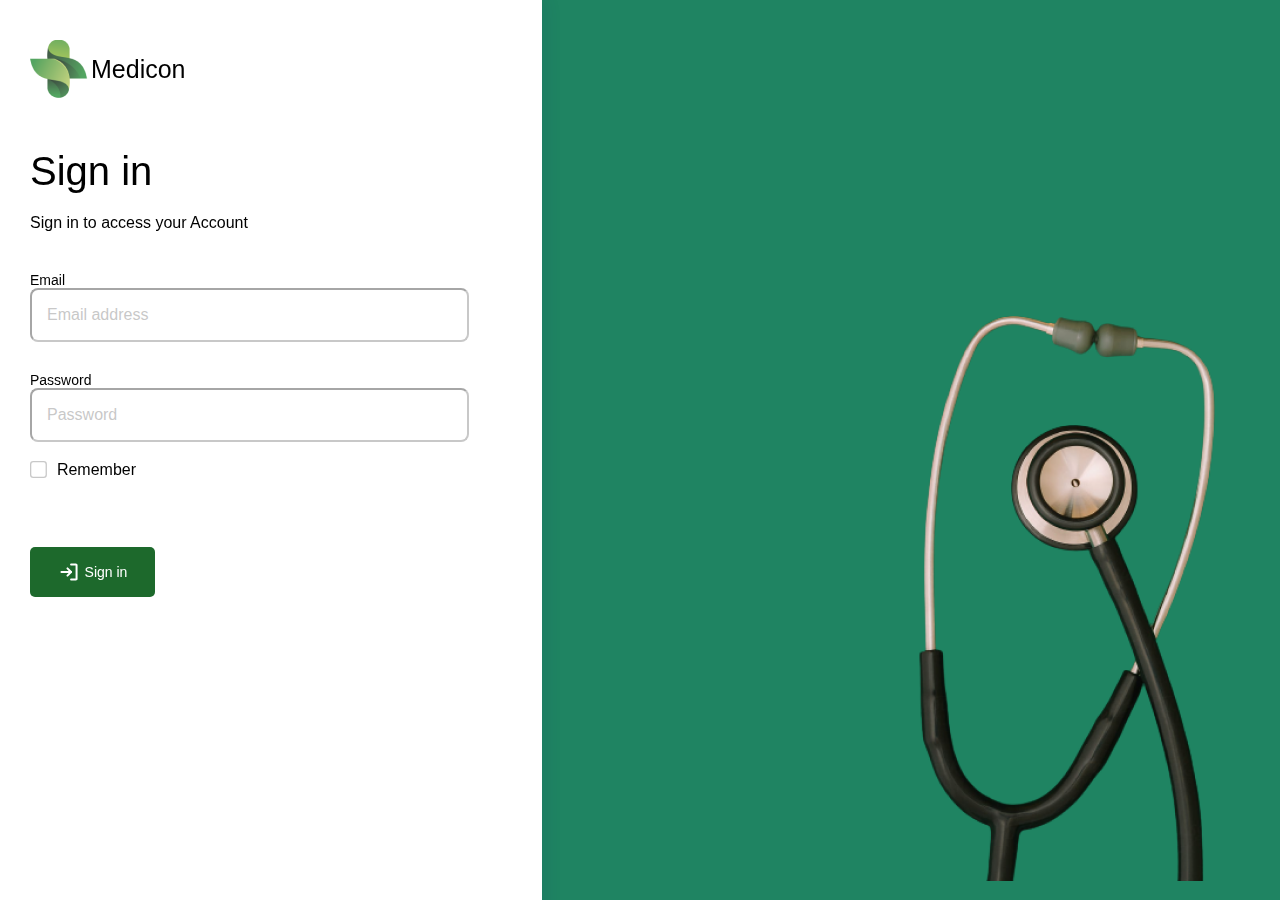
<file: index.html>
<!DOCTYPE html>
<html lang="en">
	<head>
		<meta charset="UTF-8" />
		<meta http-equiv="X-UA-Compatible" content="IE=edge" />
		<meta name="viewport" content="width=device-width, initial-scale=1.0" />
		<title>Document</title>
		<link rel="stylesheet" href="loginpage.css" />
	</head>
	<body>
		<div class="container">
			<div class="login-side">
				<div class="logo">
					<img src="images/image 8.png" />
					<p class="top-p">Medicon</p>
				</div>
				<div class="sign-in">
					<p class="big-sign">Sign in</p>
					<p class="small-sign">Sign in to access your Account</p>
				</div>
				<div class="real-log">
					<p class="email-p">Email</p>
					<input type="text" placeholder="Email address" />
				</div>
				<div class="real-log">
					<p class="email-p">Password</p>
					<input type="text" placeholder="Password" />
					<div class="remember">
						<div class="check-div">
                            <input type="checkbox">
                            <p>Remember</p>
                        </div>
                        
						
					</div>
				</div>
				<div class="sign-btn">
					<svg
						width="22"
						height="22"
						viewBox="0 0 22 22"
						fill="none"
						xmlns="http://www.w3.org/2000/svg"
					>
						<path
							d="M9.45416 14.6094L13.0626 11L9.45416 7.39062"
							stroke="white"
							stroke-width="2"
							stroke-linecap="round"
							stroke-linejoin="round"
						/>
						<path
							d="M3.4375 11H13.06"
							stroke="white"
							stroke-width="2"
							stroke-linecap="round"
							stroke-linejoin="round"
						/>
						<path
							d="M13.0625 3.4375H17.875C18.0573 3.4375 18.2322 3.50993 18.3611 3.63886C18.4901 3.76779 18.5625 3.94266 18.5625 4.125V17.875C18.5625 18.0573 18.4901 18.2322 18.3611 18.3611C18.2322 18.4901 18.0573 18.5625 17.875 18.5625H13.0625"
							stroke="white"
							stroke-width="2"
							stroke-linecap="round"
							stroke-linejoin="round"
						/>
					</svg>
					<p class="sign-p">Sign in</p>
				</div>
			</div>
			<div class="second-side">
				<div class="box">
					<img
						class="stet"
						src="images/image-removebg-preview 1.png"
					/>
				</div>
			</div>
		</div>
	</body>
</html>
</file>
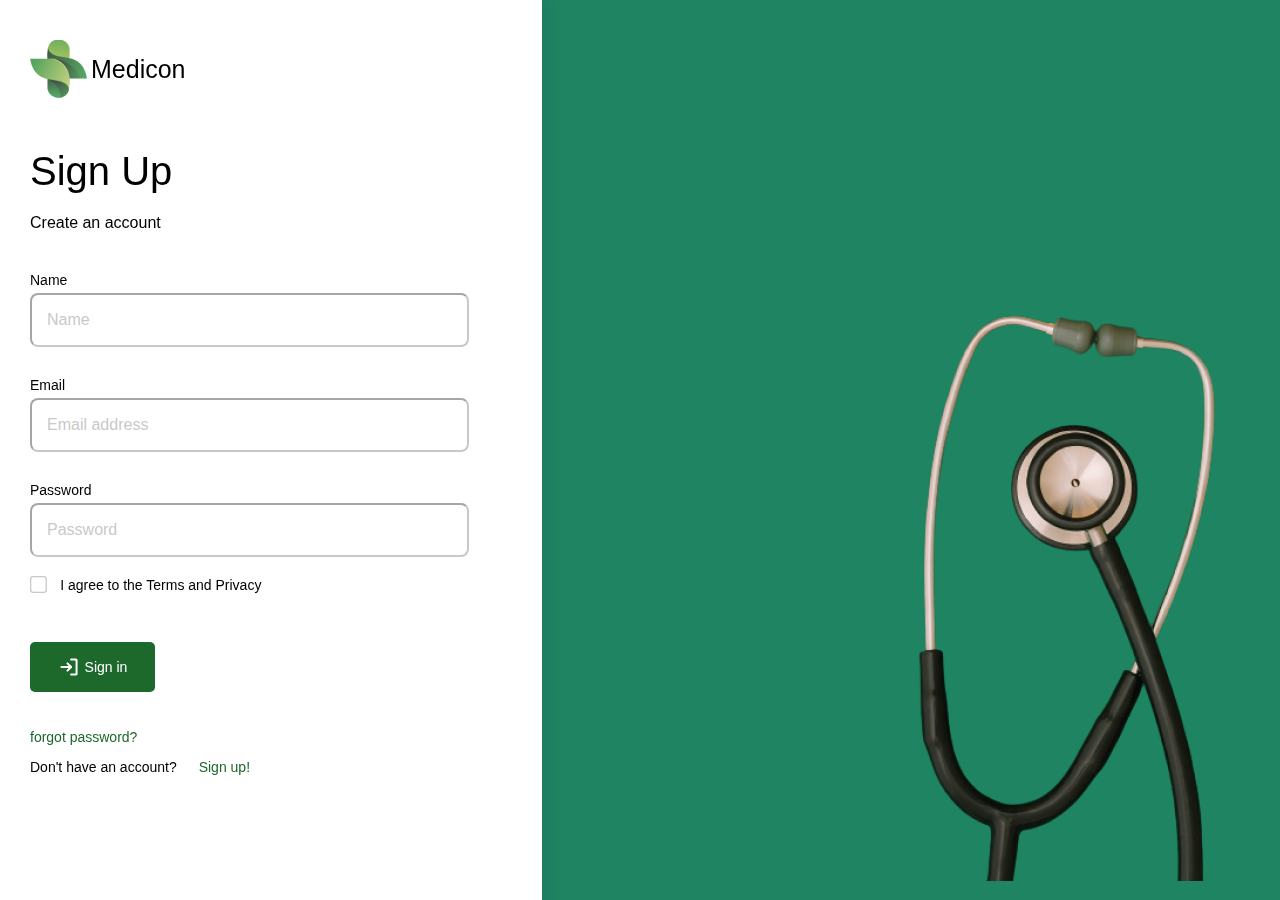
<file: signup.html>
<!DOCTYPE html>
<html lang="en">
<head>
    <meta charset="UTF-8">
    <meta http-equiv="X-UA-Compatible" content="IE=edge">
    <meta name="viewport" content="width=device-width, initial-scale=1.0">
    <title>Document</title>
    <link rel="stylesheet" href="signup.css">
</head>
<body>
    <div class="container">
			<div class="login-side">
				<div class="logo">
					<img src="images/image 8.png" />
					<p class="top-p">Medicon</p>
				</div>
				<div class="sign-in">
					<p class="big-sign">Sign Up</p>
					<p class="small-sign">Create an account</p>
				</div>
				<div class="real-log">
					<p class="email-p">Name</p>
					<input type="text" placeholder="Name" />
				</div>
				<div class="real-log">
					<p class="email-p">Email</p>
					<input type="text" placeholder="Email address" />
				</div>
				<div class="real-log">
					<p class="email-p">Password</p>
					<input type="text" placeholder="Password" />
					<div class="remember">
						<div class="check-div">
                            <input type="checkbox">
                           
                        </div>
                        <p class="agree">I agree to the Terms and Privacy</p>
						
					</div>
				</div>
				<div class="sign-btn">
					<svg
						width="22"
						height="22"
						viewBox="0 0 22 22"
						fill="none"
						xmlns="http://www.w3.org/2000/svg"
					>
						<path
							d="M9.45416 14.6094L13.0626 11L9.45416 7.39062"
							stroke="white"
							stroke-width="2"
							stroke-linecap="round"
							stroke-linejoin="round"
						/>
						<path
							d="M3.4375 11H13.06"
							stroke="white"
							stroke-width="2"
							stroke-linecap="round"
							stroke-linejoin="round"
						/>
						<path
							d="M13.0625 3.4375H17.875C18.0573 3.4375 18.2322 3.50993 18.3611 3.63886C18.4901 3.76779 18.5625 3.94266 18.5625 4.125V17.875C18.5625 18.0573 18.4901 18.2322 18.3611 18.3611C18.2322 18.4901 18.0573 18.5625 17.875 18.5625H13.0625"
							stroke="white"
							stroke-width="2"
							stroke-linecap="round"
							stroke-linejoin="round"
						/>
					</svg>
					<p class="sign-p" onclick="signIn()">Sign in</p>
				</div>
				<div class="forgot">
					<p class="forg">forgot password?</p>
					<div class="second-for">
						<p class="dont">Don't have an account?</p>
						<p class="up">Sign up!</p>
					</div>
				</div>
			</div>
			<div class="second-side">
				<div class="box">
					<img
						class="stet"
						src="images/image-removebg-preview 1.png"
					/>
				</div>
			</div>
		</div>
		<script src="signup.js"></script>
</body>
</html>
</file>
<file: loginpage.css>
* {
	font-family: "Overpass", sans-serif;
	font-size: 16px;
	padding: 0;
	margin: 0;
}
.login-side {
	position: fixed;
	width: 40%;
	height: 100vh;
	left: 0px;
	top: 0px;
	background: #ffff;
	box-shadow: 4px 0px 16px rgba(16, 30, 115, 0.08);
	padding-top: 40px;
	padding-left: 30px;
}
.logo {
	margin-bottom: 50px;
	display: flex;
	align-items: center;
}
.top-p {
	font-size: 25px;
}
.sign-in {
	margin-bottom: 40px;
}
.big-sign {
	font-weight: 450;
	font-size: 40px;
	margin-bottom: 20px;
}
.small-sign {
	font-weight: 390;
	font-size: 16px;
}
.real-log {
	margin-bottom: 30px;
}
.email-p {
	font-weight: 450;
	font-size: 14px;
}
input {
	width: 420px;
	height: 50px;
	border-radius: 8px;
	opacity: 0.4;
	padding-left: 15px;
}
input[type=checkbox] {
    zoom: 1.3;
    accent-color: #1D692C;
}

.remember {
	display: flex;
    align-items: center;
    
}
.check-div {
	margin-bottom: 40px;
	width: 15.13px;
	height: 15.13px;
	display: flex;
    align-items: center;
    gap: 10px;
    margin-top: 20px;
}

.sign-btn {
	width: 125px;
	height: 50px;
	background: #1d692c;
	border-radius: 5px;
	display: flex;
	align-items: center;
	justify-content: center;
	gap: 5px;
}
.sign-p {
	color: #ffffff;
	font-weight: 450;
	font-size: 14px;
}

.second-side {
	margin-left: 40%;
	width: 60%;
	background: #1f8462;

	height: 100vh;
}
.box {
	position: absolute;
	width: 340px;
	height: 581px;
	left: 70%;
	top: 300px;
}
.stet {
}
</file>
<file: signup.css>
* {
	font-family: "Overpass", sans-serif;
	font-size: 16px;
	padding: 0;
	margin: 0;
}
.login-side {
	position: fixed;
	width: 40%;
	height: 100vh;
	left: 0px;
	top: 0px;
	background: #ffff;
	box-shadow: 4px 0px 16px rgba(16, 30, 115, 0.08);
	padding-top: 40px;
	padding-left: 30px;
}
.logo {
	margin-bottom: 50px;
	display: flex;
	align-items: center;
}
.top-p {
	font-size: 25px;
}
.sign-in {
	margin-bottom: 40px;
}
.big-sign {
	font-weight: 450;
	font-size: 40px;
	margin-bottom: 20px;
}
.small-sign {
	font-weight: 390;
	font-size: 16px;
}
.real-log {
	margin-bottom: 30px;
}
.email-p {
	font-weight: 450;
	font-size: 14px;
	margin-bottom: 5px;
}
input {
	width: 420px;
	height: 50px;
	border-radius: 8px;
	opacity: 0.4;
	padding-left: 15px;
}
input[type="checkbox"] {
	zoom: 1.3;
	accent-color: #1d692c;
}

.remember {
	display: flex;
	align-items: center;
}
.check-div {
	margin-bottom: 20px;
	width: 15.13px;
	height: 15.13px;
	display: flex;
	align-items: center;
	gap: 10px;
	margin-top: 20px;
}
.agree {
	font-style: normal;
	font-weight: 450;
	font-size: 14px;
	line-height: 20px;
    margin-left: 15px;
}
.sign-btn {
	width: 125px;
	height: 50px;
	background: #1d692c;
	border-radius: 5px;
	display: flex;
	align-items: center;
	justify-content: center;
	gap: 5px;
}
.sign-p {
	color: #ffffff;
	font-weight: 450;
	font-size: 14px;
}
.forgot {
	margin-top: 35px;
}
.forg {
	color: #1d692c;
	font-style: normal;
	font-weight: 450;
	font-size: 14px;
	line-height: 20px;
}
.second-for {
	display: flex;
	gap: 22px;
	margin-top: 10px;
}
.dont {
	font-style: normal;
	font-weight: 450;
	font-size: 14px;
	line-height: 20px;
}
.up {
	color: #1d692c;
	font-style: normal;
	font-weight: 450;
	font-size: 14px;
	line-height: 20px;
}

.second-side {
	margin-left: 40%;
	width: 60%;
	background: #1f8462;
	height: 100vh;
}
.box {
	position: absolute;
	width: 340px;
	height: 581px;
	left: 70%;
	top: 300px;
}
.stet {
}
</file>
